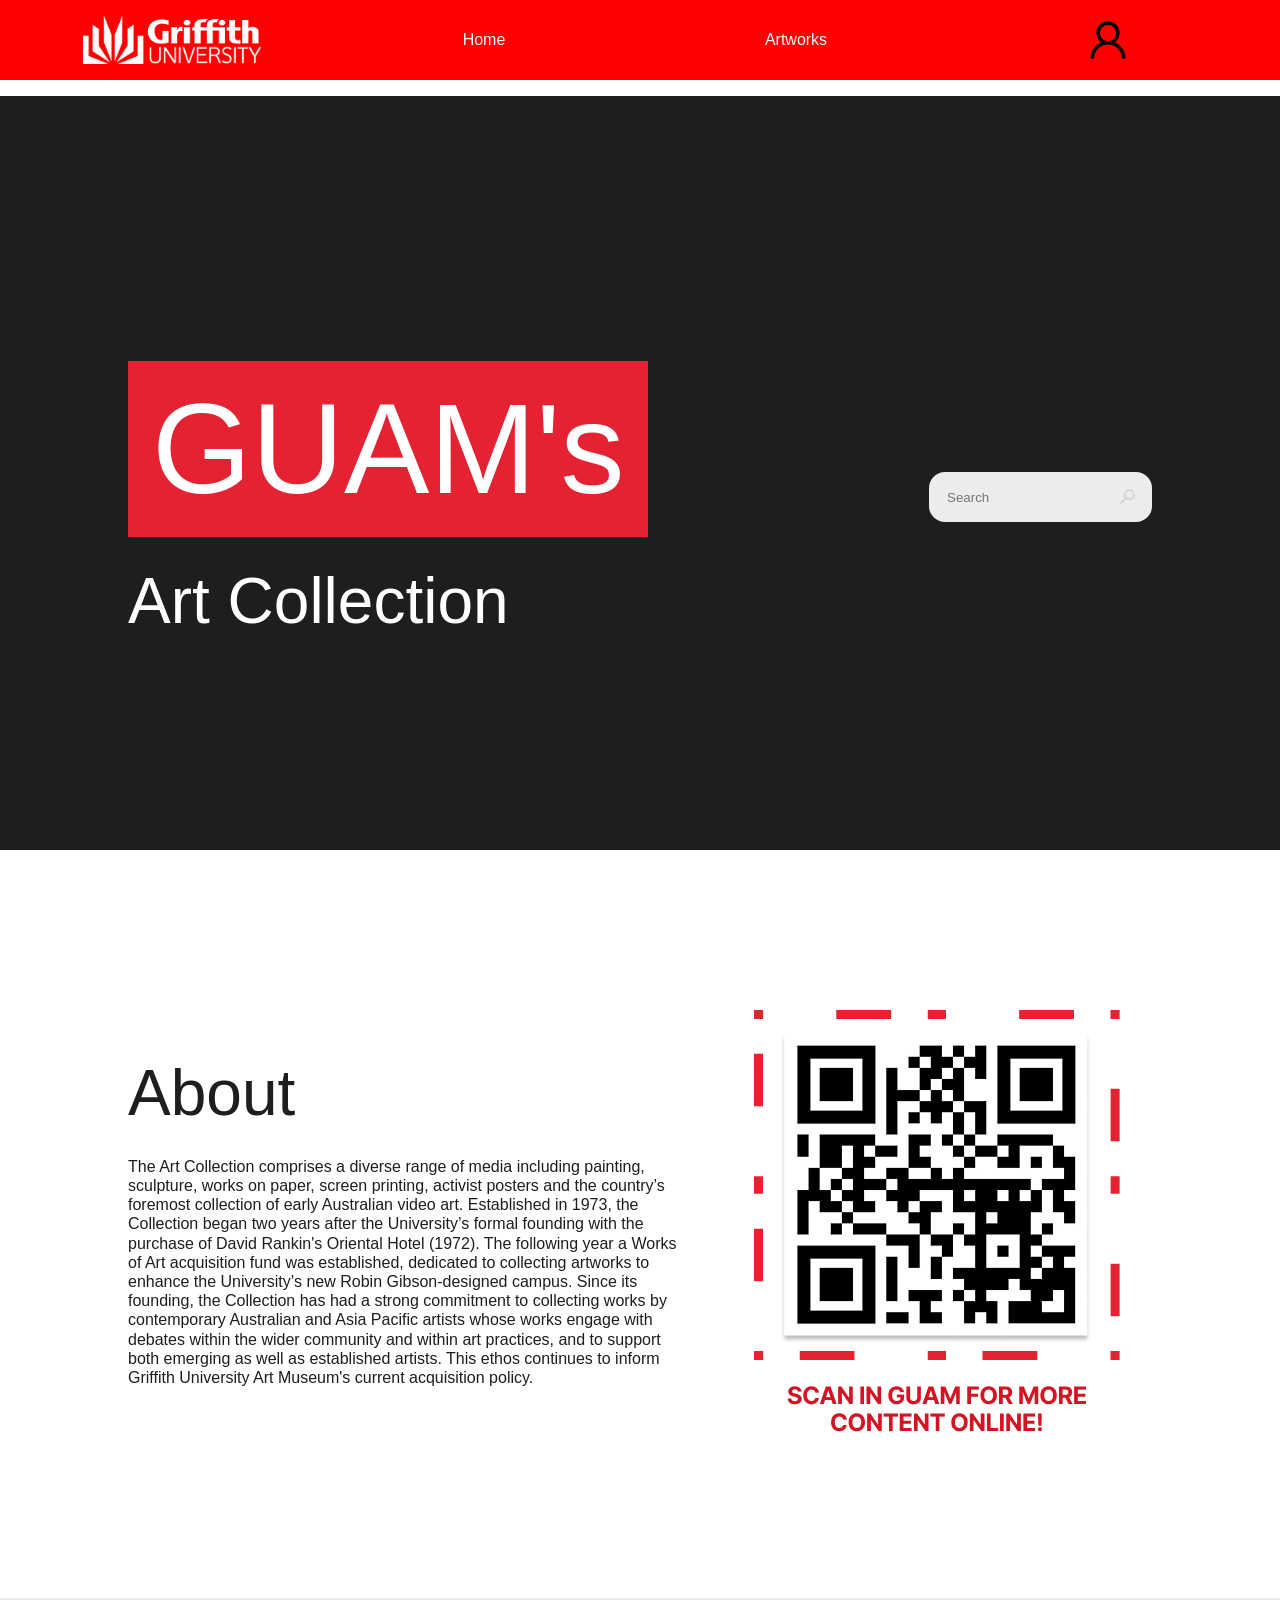
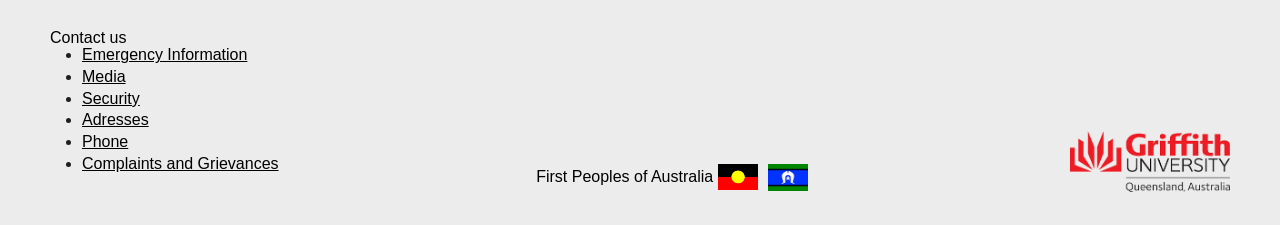
<file: index.html>
<!DOCTYPE html>
<html lang="en">
<head>
  <meta charset="UTF-8">
  <meta name="viewport" content="width=device-width, initial-scale=1.0">
  <title>Art Collection</title>
  <link rel="stylesheet" href="/css/reset.css">
  <link rel="stylesheet" href="/css/style.css">
</head>
<body>
<!-- conectar nav bar -->
    <div id="navbar"></div>
<!-- llamar nav bar -->
    <script>
        fetch('/templates/navbar.html')
        .then(res => res.text())
        .then(html => {
            document.getElementById('navbar').innerHTML = html;
        });
    </script>
  <main>
<!-- hero -->
    <section class="hero">
      <div class="hero-container">
    <!-- izq -->
      <div class="hero-izq">
        <div class="hero-titulo">
          <h1>GUAM's</h1>
          <h2>Art Collection</h2>
        </div>
      </div>
      <!-- der -->
      <div class="hero-der">
        <div class="buscar">
          <input type="text" placeholder="Search">
          <img src="/img/iconos/buscar.png" alt="Buscar icono">
        </div>
      </div>
    </div>
    </section>
<!-- about -->
    <section class="about">
      <div class="about-container">
    <!-- izq -->
      <div class="about-izq">
        <div class="about-titulo">
          <h2>About</h2>
          <p>The Art Collection comprises a diverse range of media including painting, sculpture, works on paper, screen printing, activist posters and the country’s foremost collection of early Australian video art.
Established in 1973, the Collection began two years after the University’s formal founding with the purchase of David Rankin's Oriental Hotel (1972). The following year a Works of Art acquisition fund was established, dedicated to collecting artworks to enhance the University’s new Robin Gibson-designed campus.

Since its founding, the Collection has had a strong commitment to collecting works by contemporary Australian and Asia Pacific artists whose works engage with debates within the wider community and within art practices, and to support both emerging as well as established artists. This ethos continues to inform Griffith University Art Museum's current acquisition policy.</p>
        </div>
      </div>
      <!-- der -->
      <div class="about-der">
        <img src="/img/fotos/qr.png" alt="QR code">
      </div>
    </div>
    </section>
    </main>
<!-- footer -->
<div id="footer"></div>
<!-- llamar footer -->
<script>
  fetch('/templates/footer.html')
    .then(res => res.text())
    .then(html => {
      document.getElementById('footer').innerHTML = html;
    });
</script>
</body>
</html>
</file>
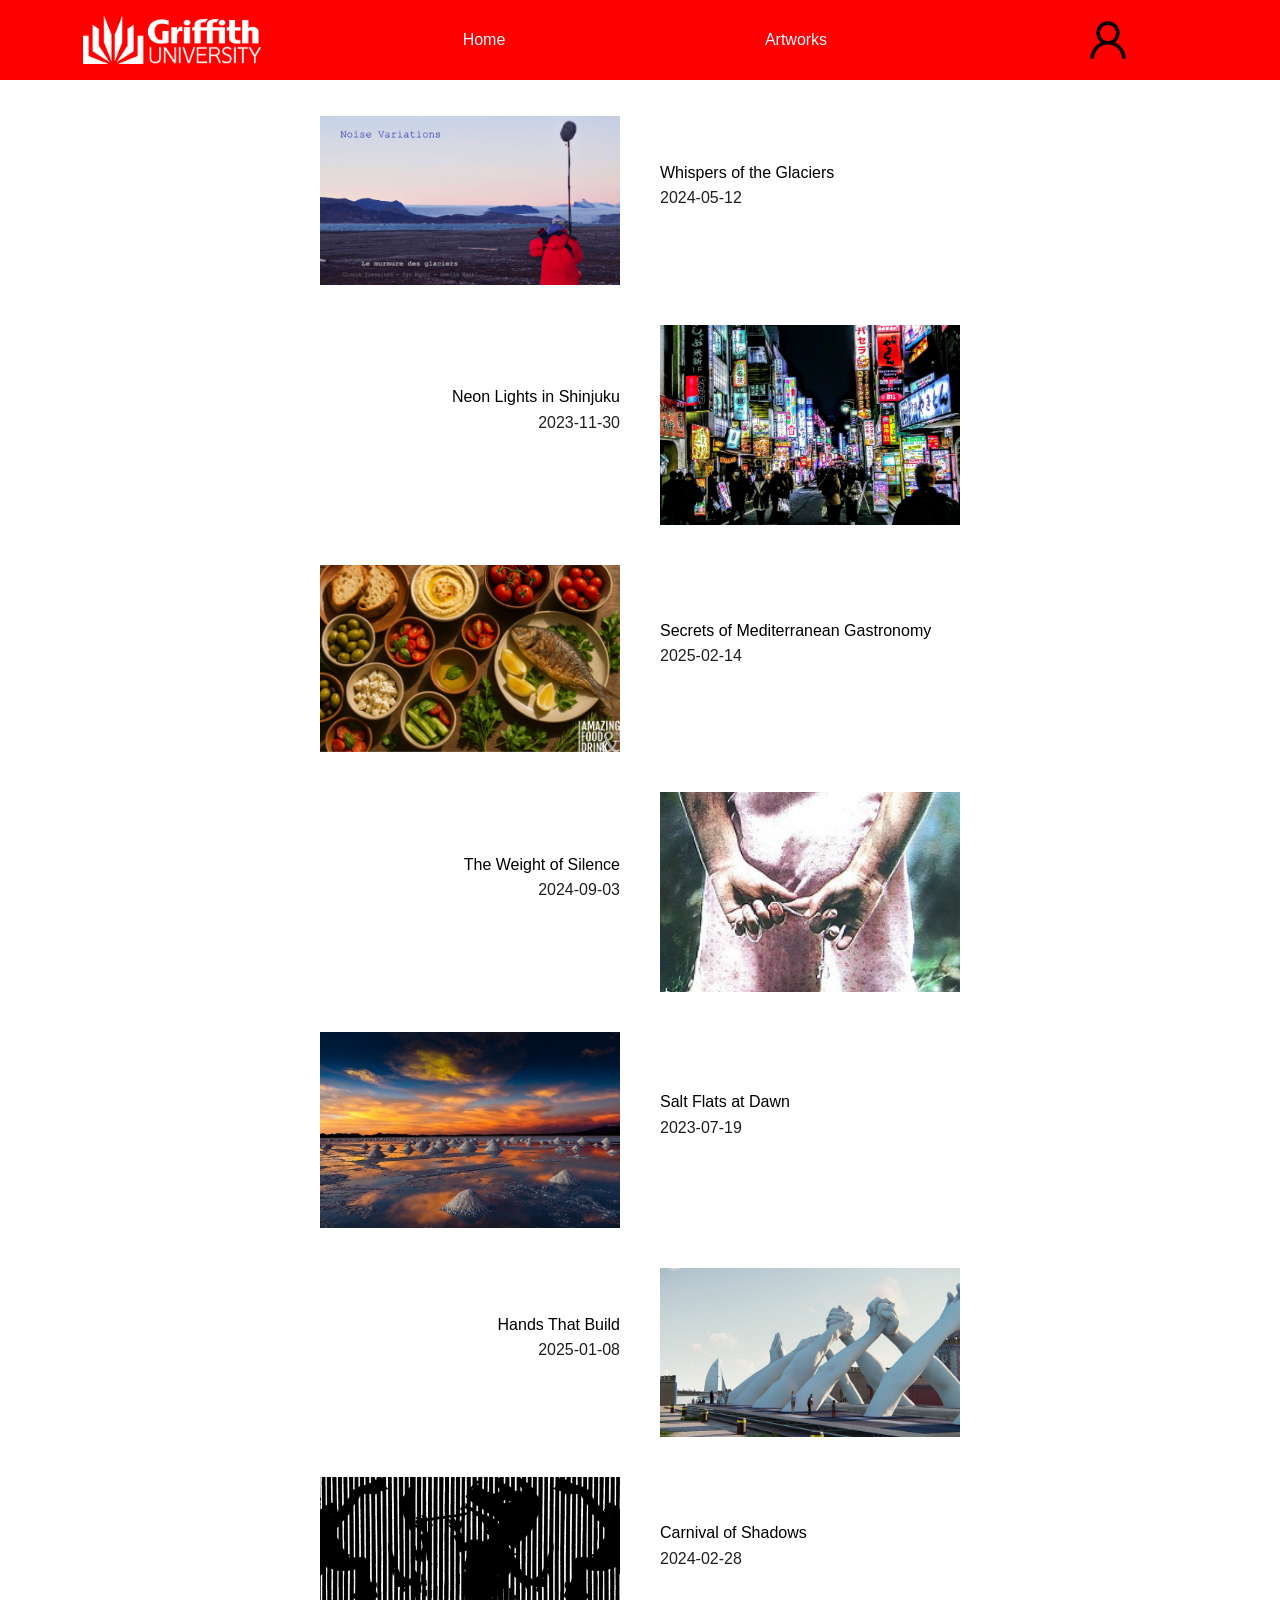
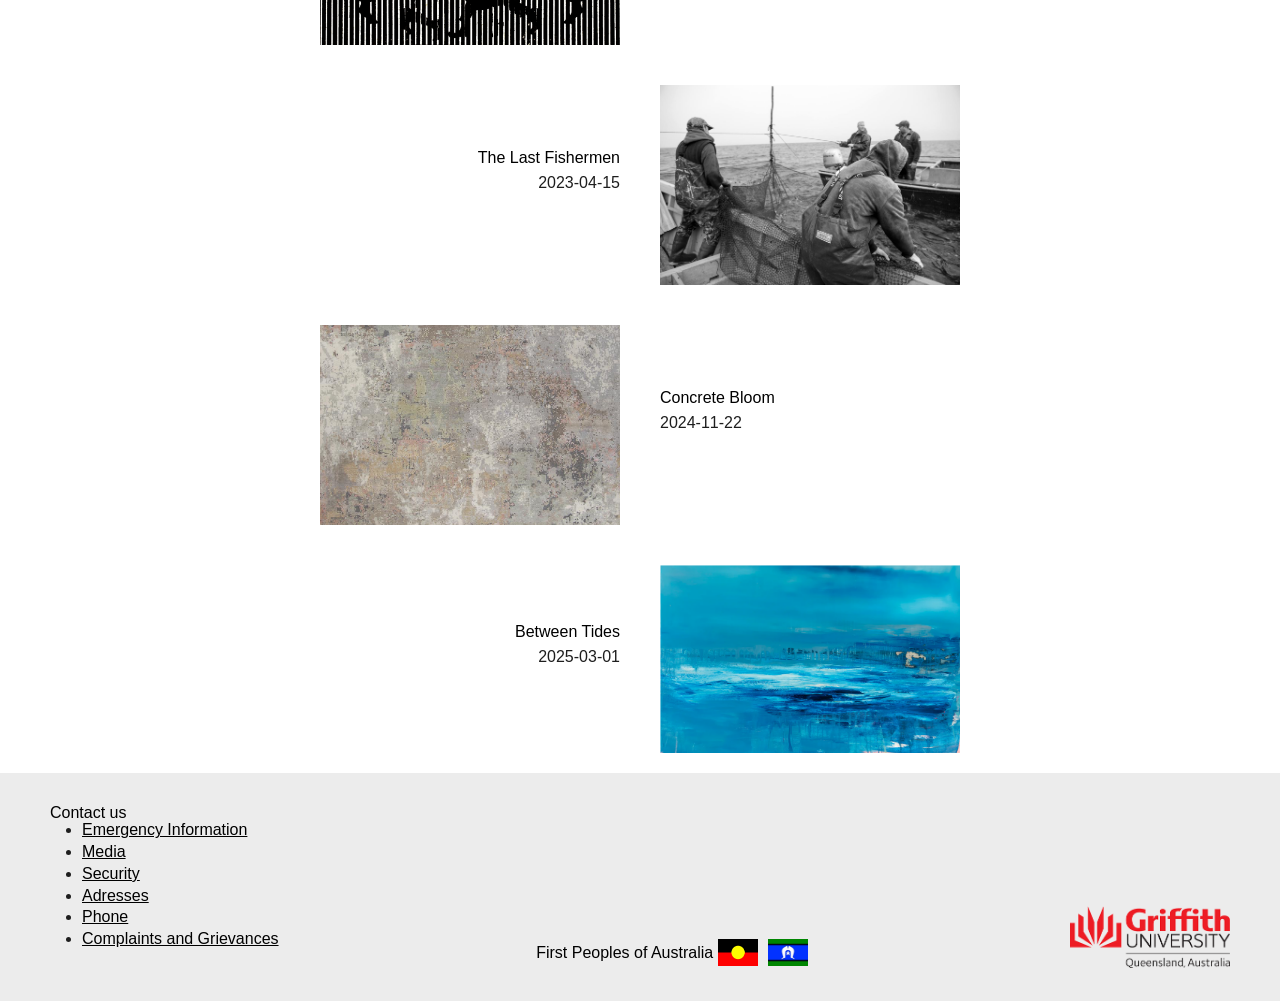
<file: templates/artworks.html>
<!DOCTYPE html>
<html lang="en">

<head>
    <meta charset="UTF-8">
    <meta name="viewport" content="width=device-width, initial-scale=1.0">
    <title>Document</title>
    <script src="../js/artworkArray.js" defer></script>
    <link rel="stylesheet" href="/css/reset.css">
    <link rel="stylesheet" href="/css/style.css">
</head>

<body>
<!-- conectar nav bar -->
    <div id="navbar"></div>
 <!-- llamar nav bar -->
    <script>
        fetch('/templates/navbar.html')
        .then(res => res.text())
        .then(html => {
            document.getElementById('navbar').innerHTML = html;
        });
    </script>
<!-- cuadricula -->
    <main>
    <div id="grid"></div>
    </main>
<!-- footer -->
  <div id="footer"></div>
<!-- llamar footer -->
  <script>
    fetch('/templates/footer.html')
      .then(res => res.text())
      .then(html => {
        document.getElementById('footer').innerHTML = html;
      });
  </script>
</body>

</html>
</file>
<file: css/style.css>
:root {
  --griffith-red: rgba(229, 34, 50, 1);
  --dark-red: rgba(212, 19, 35, 1);
  --black: rgba(30, 30, 30, 1);
  --white: rgba(255, 255, 255, 1);
  --grey: rgba(236, 236, 236, 1);

  /* tipografia */
  --font-family: "Inter", sans-serif;
  --font-weight-medium: 500;

  font-size: 16px;

  /* tamaños */
  --xl-font-size: 8rem; 
  --l-font-size: 4rem; 
  --m-font-size: 1.5rem; 
  --s-font-size: 1rem; 
  --xs-font-size: 0.8rem; 
}

/* Misma tipografia y peso para todo el texto y titulos */
* p , ul{
  font-family: var(--font-family);
  font-weight: var(--font-weight-medium);
  line-height: 120%;
}

* h1, h2, h3, h4, h5, h6 {
  font-family: var(--font-family);
  font-weight: var(--font-weight-medium);
}

h1 {
  font-size: var(--xl-font-size);
}

h2 {
  font-size: var(--l-font-size);
}

/* navbar */
header {
  position:fixed;
  width: 100%;
  height: fit-content;
  z-index: 100;
  background-color: red;
  font-size: var(--m-font-size);
}

main{
  background: var(--white);
  padding-top: 6rem;
}

nav ul {
  display:flex;
  justify-content: space-between;
  height: 3rem;
  padding: 1rem;
  margin: 0;
}

nav li {
 align-items: center;
height: 100%;
  width: 100%;
}

nav a {
  color: aliceblue;
  text-decoration: none;
  justify-content: center;
  align-items: center;
  display: flex;
  height: 100%;
  width: 100%;
}

nav li  {
  text-align: center;
  
}

nav a:hover {
  font-weight: bolder;
}

nav img {
  align-self: center;
  height: 3rem;
}
#accounticon{
filter: invert(100%);
}

/* hero */
.hero {
  height: 50vh;
  background: var(--black);
  padding: 11rem 8rem 8rem 8rem;
  color: var(--white);
  display: flex;
  align-items: center;
}

/*  contenedor hero */
.hero-container {
  width: 100%;
  display: flex;
  justify-content: space-between;
  align-items: center;
}

/* izq */
.hero-izq {
  display: flex;
}

/* titulo h1 hero */
.hero-titulo h1 {
  color: var(--white);
  background: var(--griffith-red);
  margin-bottom: 2rem; 
  padding: 1.5rem;
}

.hero-titulo h2 {
  color: var(--white);
 
}

/* der */
.hero-der {
  display: flex;
  align-items: center;
}

/* barra buscador */
.buscar {
  height: 50px;
  position: relative;
  display: flex;
  align-items: center;
  padding: 1rem; 
  background: var(--grey);
  border-radius: 1rem;
  border: none;
  outline: none;
  font-size: var(--s-font-size);
  box-sizing: border-box;
}

.buscar input {
  width: 100%;
  background: transparent;
  border: none;
}

.buscar img {
  height:100%;
}

/* about */
.about {

  padding: 8rem;
  color: var(--black);
  display: flex;
  align-items: center;
}

/*  contenedor about */
.about-container {
  gap: 2rem;
  display: flex;
  justify-content: space-between;
  align-items: center;
}

/* izq */
.about-izq {
  display: flex;
}

/* titulo h1 about */

.about-titulo h2 {
  color: var(--black);
 margin-bottom: 2rem;
}

/* der */
.about-der {
  display: flex;
  align-items: center;
}

.about-der img {
  height:100%;
  padding: 2rem;
}

.footer-container {
  display: flex;
  justify-content: space-between;
  background-color: var(--grey);
  padding: 30px 50px;
  font-size: var(--s-font-size);
  align-items: flex-end;
}

.footer-mid img {
  width: 2.5rem;
  margin: 0.3rem;
  
}

.footer-mid {
  display: flex;
  flex-direction: row;
  row-gap: 0.5rem;
  align-items: center;
}

.footer-dcha img {
  width: 10rem;
}

.footer-izq ul {
  list-style: disc;
  margin-left: 2rem;
  font-family: "Inter", sans-serif;
  font-size: var(--xs-font-size);
}

.footer-izq a {
  color: black;
}

/* OBRA */
.obra {
  height: 50vh;
  background: var(--white);
  color: var(--black);
  display: flex;
  align-items: center;
  gap: 24px;  
  justify-content: center;
}

/*  contenedor OBRA */
.obra-container {
  width: 100%;
  display: flex;
  justify-content: center;
  align-items: center;
}

.obra img {
  width: 420px;
  min-width: 420px;
  height: auto;
  display: block;
}

.obra #titulo {
  font-size: 3rem;
  font-weight: 700;
  margin-bottom: 0.75rem;
  line-height: 1.1;
}
/* Contenedor info obras */
.info-obra {
  flex: 1;
  display: flex;
  flex-direction: column;
}

#tags {
  display: flex;
  flex-wrap: wrap;
  gap: 10px;
  margin-top: 20px;
}

#autor {
  font-size: 1.4rem;
  font-weight: 600;
  margin-bottom: 1rem;
}

ul {
  list-style: none;
  margin-bottom: 1.5rem;
}

ul li {
  font-size: var(--s-font-size);
  color: var(--black);
  margin-bottom: 0.4rem;
}

#localizacion {
  margin-bottom: 1rem;
}

#desc {
  flex-wrap: wrap;
}

#tags {
  font-family: var(--font-family);
  font-weight: var(--font-weight-medium);
  line-height: 120%;
  display: flex;
  flex-wrap: wrap;
  gap: 0.5rem;
  margin-top: 1.5rem;
}
.titulo {
size: 4rem;
color: black;
text-decoration: none;
}

.link {
  text-decoration: none;
}

/* artworks */

#grid {
  display: grid;
  gap: 40px;
  padding: 20px;
}

.link {
  display: grid;
  grid-template-columns: 1fr 1fr;
  align-items: center;
  gap: 40px;
}

.link img {
  width: 50%;
  height: auto;
  max-height: 200px;
  object-fit: cover;
  justify-self: end;
}

.contenido {
  text-align: start;
}

#grid > .card:nth-child(even) img{
  grid-column: 2;
  grid-row: 1;
  justify-self: start;
}
#grid > .card:nth-child(even) ul{
  grid-column: 1;
  grid-row: 1;
  text-align: end;
}
</file>
